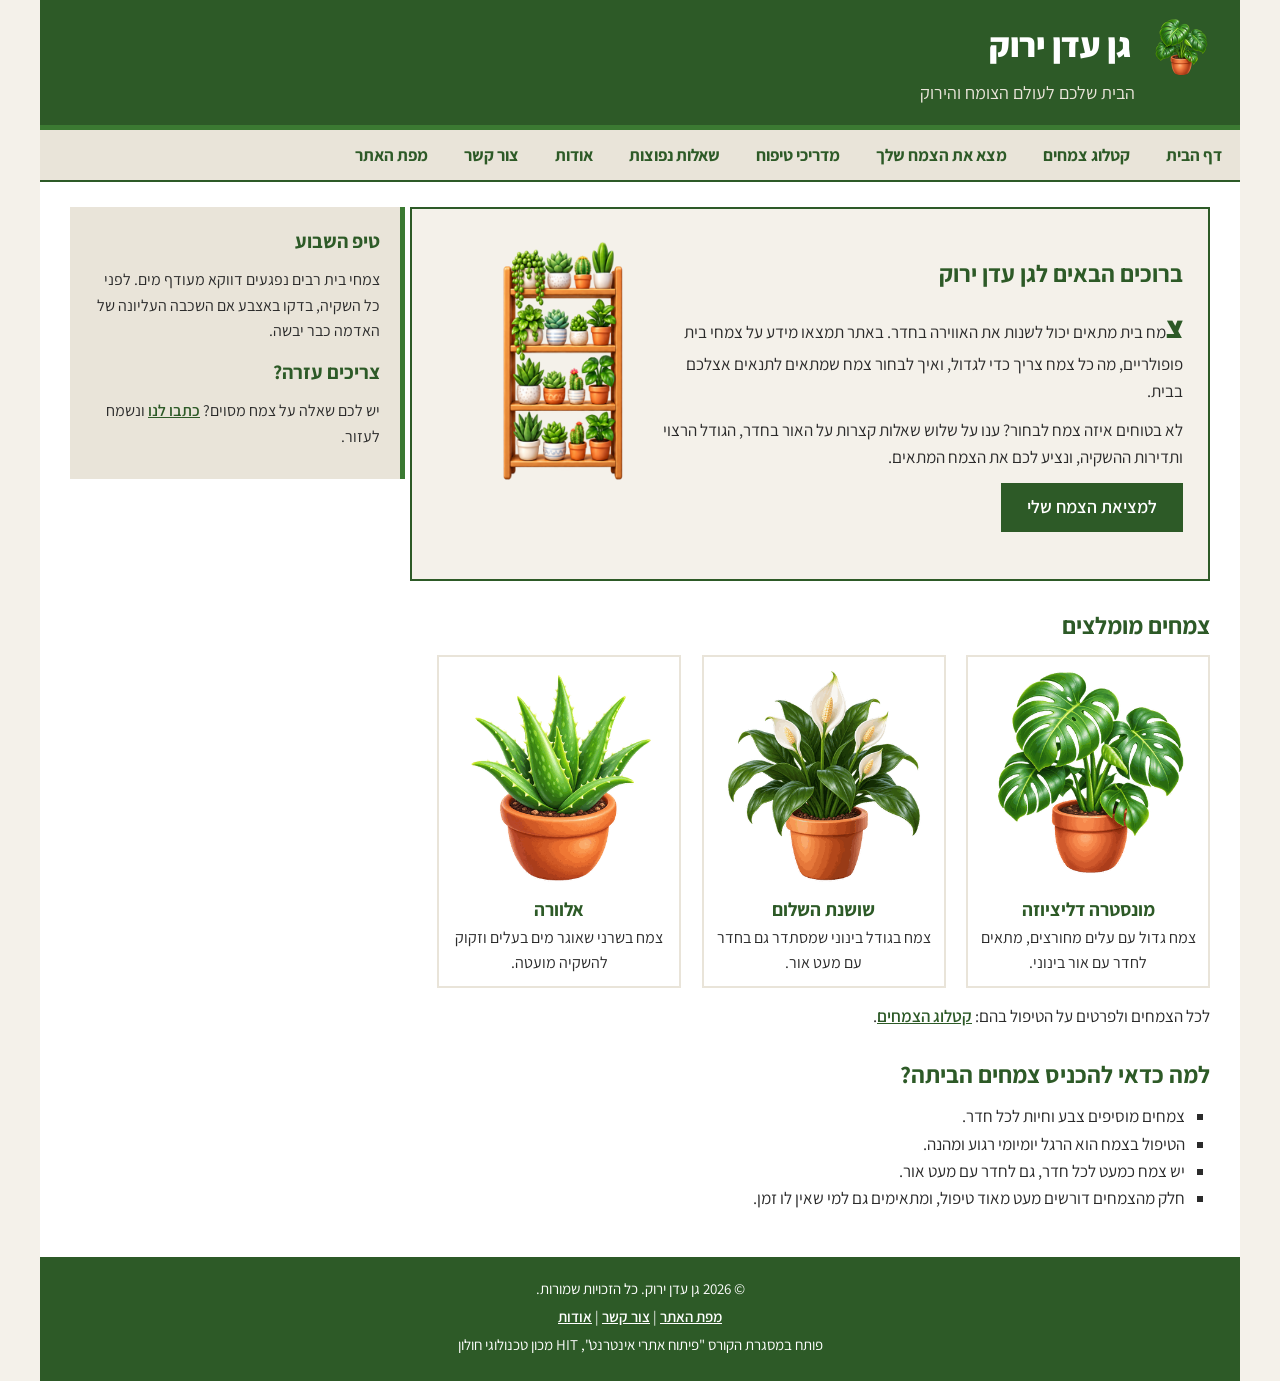
<file: index.html>
<!DOCTYPE html>
<html lang="he" dir="rtl">
<head>
    <meta charset="utf-8" />
    <title>גן עדן ירוק | דף הבית</title>
    <meta name="description" content="גן עדן ירוק: אתר לבחירת צמחי בית, עם קטלוג צמחים, טופס התאמה אישית וטיפים לטיפוח" />
    <meta name="keywords" content="צמחי בית, צמחים, קטלוג צמחים, טיפוח צמחים, גן עדן ירוק" />
    <meta name="author" content="יובל יוסף, ציון מגנזי" />
    <meta name="viewport" content="width=device-width, initial-scale=1.0, user-scalable=yes" />
    <link rel="icon" type="image/png" href="images/site/favicon.png" />
    <!-- CSS -->
    <link href="styles/reset.css" rel="stylesheet" />
    <link href="styles/myStyle.css" rel="stylesheet" />
</head>
<body>
    <div id="container">

        <!-- פתיח האתר: לוגו ומשפט פתיחה -->
        <header>
            <h1 class="logo"><img src="images/site/logo.png" alt="" /> גן עדן ירוק</h1>
            <p class="slogan">הבית שלכם לעולם הצומח והירוק</p>
        </header>

        <!-- תפריט ניווט ראשי -->
        <nav class="mainMenu" aria-label="תפריט ראשי">
            <ul>
                <li><a href="index.html">דף הבית</a></li>
                <li><a href="catalog.html">קטלוג צמחים</a>
                    <ul>
                        <li><a href="catalog.html#brightLight">צמחים לחדר מואר</a></li>
                        <li><a href="catalog.html#mediumLight">צמחים לאור בינוני</a></li>
                        <li><a href="catalog.html#lowLight">צמחים לחדר מוצל</a></li>
                        <li><a href="#" class="inactive" title="העמוד בבנייה">עציצים ותוספות</a></li>
                    </ul>
                </li>
                <li><a href="choosePlant.html">מצא את הצמח שלך</a></li>
                <li><a href="#" class="inactive" title="העמוד בבנייה">מדריכי טיפוח</a>
                    <ul>
                        <li><a href="#" class="inactive" title="העמוד בבנייה">השקיה נכונה</a></li>
                        <li><a href="#" class="inactive" title="העמוד בבנייה">העברת צמח לעציץ גדול יותר</a></li>
                        <li><a href="#" class="inactive" title="העמוד בבנייה">מזיקים נפוצים</a></li>
                    </ul>
                </li>
                <li><a href="#" class="inactive" title="העמוד בבנייה">שאלות נפוצות</a></li>
                <li><a href="about.html">אודות</a></li>
                <li><a href="contactUs.html">צור קשר</a></li>
                <li><a href="siteMap.html">מפת האתר</a></li>
            </ul>
        </nav>

        <div class="pageBody">
            <main>
                <!-- פתיח: מה יש באתר -->
                <section class="intro">
                    <img src="images/site/plant-shelves.png" alt="מדף עץ ועליו עציצים עם צמחי בית מסוגים שונים" title="מדף צמחים" />
                    <h2>ברוכים הבאים לגן עדן ירוק</h2>
                    <p class="lead">צמח בית מתאים יכול לשנות את האווירה בחדר. באתר תמצאו מידע על צמחי בית פופולריים, מה כל צמח צריך כדי לגדול, ואיך לבחור צמח שמתאים לתנאים אצלכם בבית.</p>
                    <p>לא בטוחים איזה צמח לבחור? ענו על שלוש שאלות קצרות על האור בחדר, הגודל הרצוי ותדירות ההשקיה, ונציע לכם את הצמח המתאים.</p>
                    <p><a href="choosePlant.html" class="button">למציאת הצמח שלי</a></p>
                </section>

                <!-- צמחים מומלצים -->
                <section>
                    <h2>צמחים מומלצים</h2>
                    <div class="featured">
                        <figure>
                            <img src="images/plants/13-monstera-deliciosa.png" alt="מונסטרה בעציץ חום, עם עלים גדולים ומחורצים" />
                            <figcaption><strong>מונסטרה דליציוזה</strong>צמח גדול עם עלים מחורצים, מתאים לחדר עם אור בינוני.</figcaption>
                        </figure>
                        <figure>
                            <img src="images/plants/17-peace-lily.png" alt="שושנת השלום בעציץ, עם עלים ירוקים כהים ופרחים לבנים" />
                            <figcaption><strong>שושנת השלום</strong>צמח בגודל בינוני שמסתדר גם בחדר עם מעט אור.</figcaption>
                        </figure>
                        <figure>
                            <img src="images/plants/02-aloe-vera.png" alt="אלוורה בעציץ, עם עלים עבים ומחודדים" />
                            <figcaption><strong>אלוורה</strong>צמח בשרני שאוגר מים בעלים וזקוק להשקיה מועטה.</figcaption>
                        </figure>
                    </div>
                    <p>לכל הצמחים ולפרטים על הטיפול בהם: <a href="catalog.html">קטלוג הצמחים</a>.</p>
                </section>

                <!-- למה צמחים -->
                <section>
                    <h2>למה כדאי להכניס צמחים הביתה?</h2>
                    <ul>
                        <li>צמחים מוסיפים צבע וחיות לכל חדר.</li>
                        <li>הטיפול בצמח הוא הרגל יומיומי רגוע ומהנה.</li>
                        <li>יש צמח כמעט לכל חדר, גם לחדר עם מעט אור.</li>
                        <li>חלק מהצמחים דורשים מעט מאוד טיפול, ומתאימים גם למי שאין לו זמן.</li>
                    </ul>
                </section>
            </main>

            <!-- תוכן נלווה -->
            <aside>
                <h2>טיפ השבוע</h2>
                <p>צמחי בית רבים נפגעים דווקא מעודף מים. לפני כל השקיה, בדקו באצבע אם השכבה העליונה של האדמה כבר יבשה.</p>
                <h2>צריכים עזרה?</h2>
                <p>יש לכם שאלה על צמח מסוים? <a href="contactUs.html">כתבו לנו</a> ונשמח לעזור.</p>
            </aside>
        </div>

        <!-- סיום האתר -->
        <footer>
            <p>&copy; 2026 גן עדן ירוק. כל הזכויות שמורות.</p>
            <p><a href="siteMap.html">מפת האתר</a> | <a href="contactUs.html">צור קשר</a> | <a href="about.html">אודות</a></p>
            <p>פותח במסגרת הקורס "פיתוח אתרי אינטרנט", HIT מכון טכנולוגי חולון</p>
        </footer>

    </div>
</body>
</html>
</file>
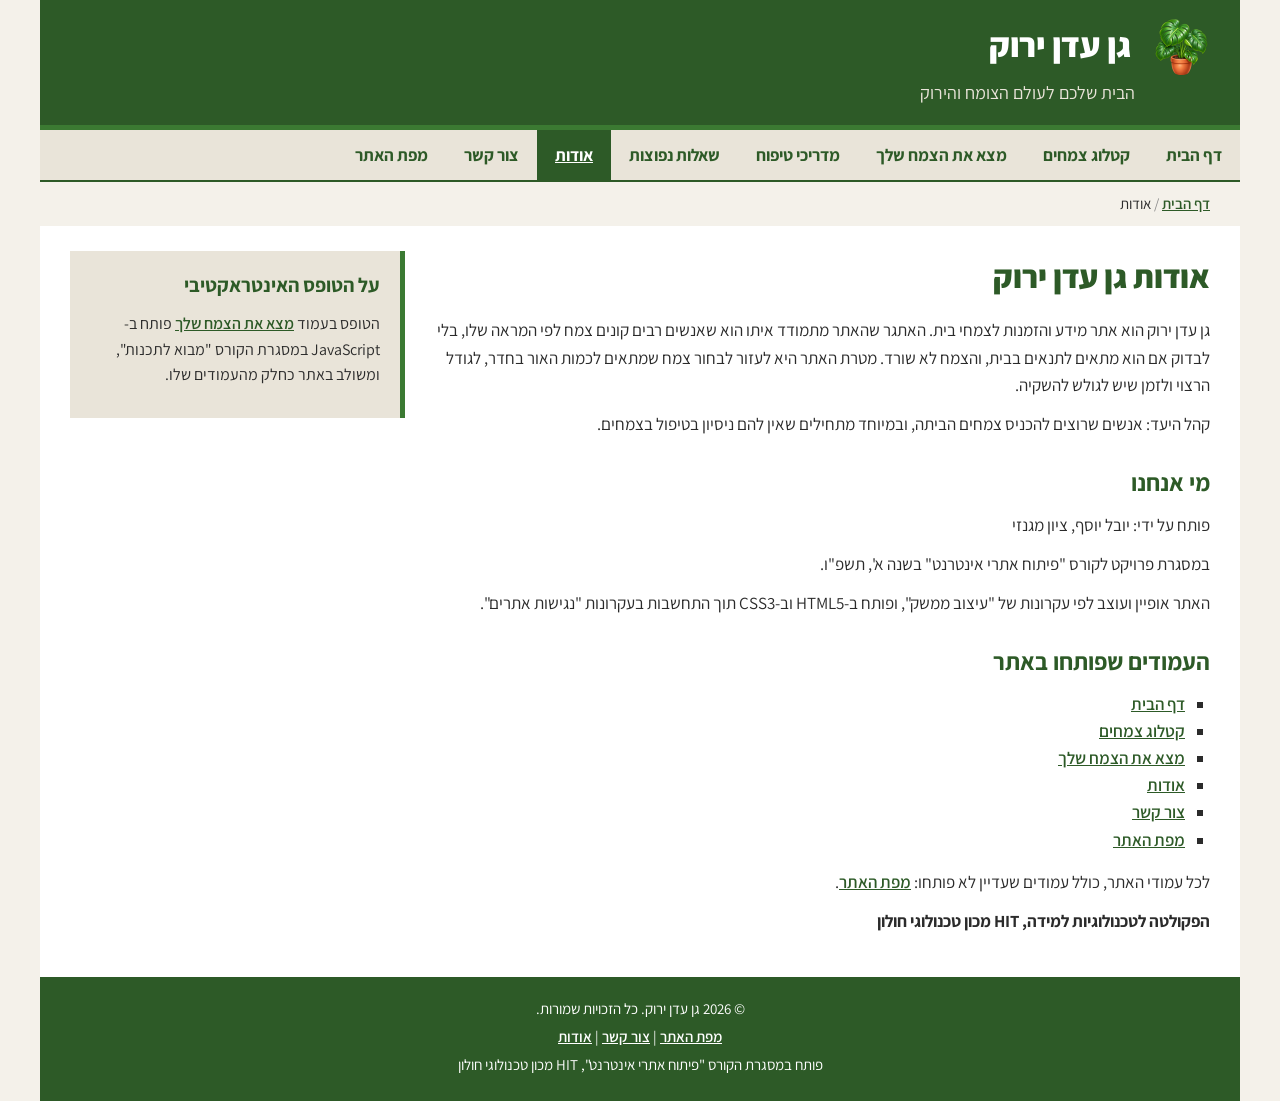
<file: about.html>
<!DOCTYPE html>
<html lang="he" dir="rtl">
<head>
    <meta charset="utf-8" />
    <title>גן עדן ירוק | אודות</title>
    <meta name="description" content="אודות אתר גן עדן ירוק: מטרות האתר, קהל היעד והעמודים שפותחו" />
    <meta name="keywords" content="אודות, גן עדן ירוק, פרויקט סיום, פיתוח אתרי אינטרנט" />
    <meta name="author" content="יובל יוסף, ציון מגנזי" />
    <meta name="viewport" content="width=device-width, initial-scale=1.0, user-scalable=yes" />
    <link rel="icon" type="image/png" href="images/site/favicon.png" />
    <!-- CSS -->
    <link href="styles/reset.css" rel="stylesheet" />
    <link href="styles/myStyle.css" rel="stylesheet" />
</head>
<body>
    <div id="container">

        <!-- פתיח האתר: לוגו ומשפט פתיחה -->
        <header>
            <a href="index.html" class="logo"><img src="images/site/logo.png" alt="" /> גן עדן ירוק</a>
            <p class="slogan">הבית שלכם לעולם הצומח והירוק</p>
        </header>

        <!-- תפריט ניווט ראשי -->
        <nav class="mainMenu" aria-label="תפריט ראשי">
            <ul>
                <li><a href="index.html">דף הבית</a></li>
                <li><a href="catalog.html">קטלוג צמחים</a>
                    <ul>
                        <li><a href="catalog.html#brightLight">צמחים לחדר מואר</a></li>
                        <li><a href="catalog.html#mediumLight">צמחים לאור בינוני</a></li>
                        <li><a href="catalog.html#lowLight">צמחים לחדר מוצל</a></li>
                        <li><a href="#" class="inactive" title="העמוד בבנייה">עציצים ותוספות</a></li>
                    </ul>
                </li>
                <li><a href="choosePlant.html">מצא את הצמח שלך</a></li>
                <li><a href="#" class="inactive" title="העמוד בבנייה">מדריכי טיפוח</a>
                    <ul>
                        <li><a href="#" class="inactive" title="העמוד בבנייה">השקיה נכונה</a></li>
                        <li><a href="#" class="inactive" title="העמוד בבנייה">העברת צמח לעציץ גדול יותר</a></li>
                        <li><a href="#" class="inactive" title="העמוד בבנייה">מזיקים נפוצים</a></li>
                    </ul>
                </li>
                <li><a href="#" class="inactive" title="העמוד בבנייה">שאלות נפוצות</a></li>
                <li><a href="about.html" class="current">אודות</a></li>
                <li><a href="contactUs.html">צור קשר</a></li>
                <li><a href="siteMap.html">מפת האתר</a></li>
            </ul>
        </nav>

        <!-- תפריט פירורי לחם -->
        <nav class="breadcrumbs" aria-label="פירורי לחם">
            <ul>
                <li><a href="index.html">דף הבית</a></li>
                <li>אודות</li>
            </ul>
        </nav>

        <div class="pageBody">
            <main>
                <h1>אודות גן עדן ירוק</h1>
                <p>גן עדן ירוק הוא אתר מידע והזמנות לצמחי בית. האתגר שהאתר מתמודד איתו הוא שאנשים רבים קונים צמח לפי המראה שלו, בלי לבדוק אם הוא מתאים לתנאים בבית, והצמח לא שורד. מטרת האתר היא לעזור לבחור צמח שמתאים לכמות האור בחדר, לגודל הרצוי ולזמן שיש לגולש להשקיה.</p>
                <p>קהל היעד: אנשים שרוצים להכניס צמחים הביתה, ובמיוחד מתחילים שאין להם ניסיון בטיפול בצמחים.</p>

                <h2>מי אנחנו</h2>
                <p>פותח על ידי: יובל יוסף, ציון מגנזי</p>
                <p>במסגרת פרויקט לקורס "פיתוח אתרי אינטרנט" בשנה א', תשפ"ו.</p>
                <p>האתר אופיין ועוצב לפי עקרונות של "עיצוב ממשק", ופותח ב-HTML5 וב-CSS3 תוך התחשבות בעקרונות "נגישות אתרים".</p>

                <h2>העמודים שפותחו באתר</h2>
                <ul>
                    <li><a href="index.html">דף הבית</a></li>
                    <li><a href="catalog.html">קטלוג צמחים</a></li>
                    <li><a href="choosePlant.html">מצא את הצמח שלך</a></li>
                    <li><a href="about.html">אודות</a></li>
                    <li><a href="contactUs.html">צור קשר</a></li>
                    <li><a href="siteMap.html">מפת האתר</a></li>
                </ul>
                <p>לכל עמודי האתר, כולל עמודים שעדיין לא פותחו: <a href="siteMap.html">מפת האתר</a>.</p>

                <p><strong>הפקולטה לטכנולוגיות למידה, HIT מכון טכנולוגי חולון</strong></p>
            </main>

            <!-- תוכן נלווה -->
            <aside>
                <h2>על הטופס האינטראקטיבי</h2>
                <p>הטופס בעמוד <a href="choosePlant.html">מצא את הצמח שלך</a> פותח ב-JavaScript במסגרת הקורס "מבוא לתכנות", ומשולב באתר כחלק מהעמודים שלו.</p>
            </aside>
        </div>

        <!-- סיום האתר -->
        <footer>
            <p>&copy; 2026 גן עדן ירוק. כל הזכויות שמורות.</p>
            <p><a href="siteMap.html">מפת האתר</a> | <a href="contactUs.html">צור קשר</a> | <a href="about.html">אודות</a></p>
            <p>פותח במסגרת הקורס "פיתוח אתרי אינטרנט", HIT מכון טכנולוגי חולון</p>
        </footer>

    </div>
</body>
</html>
</file>
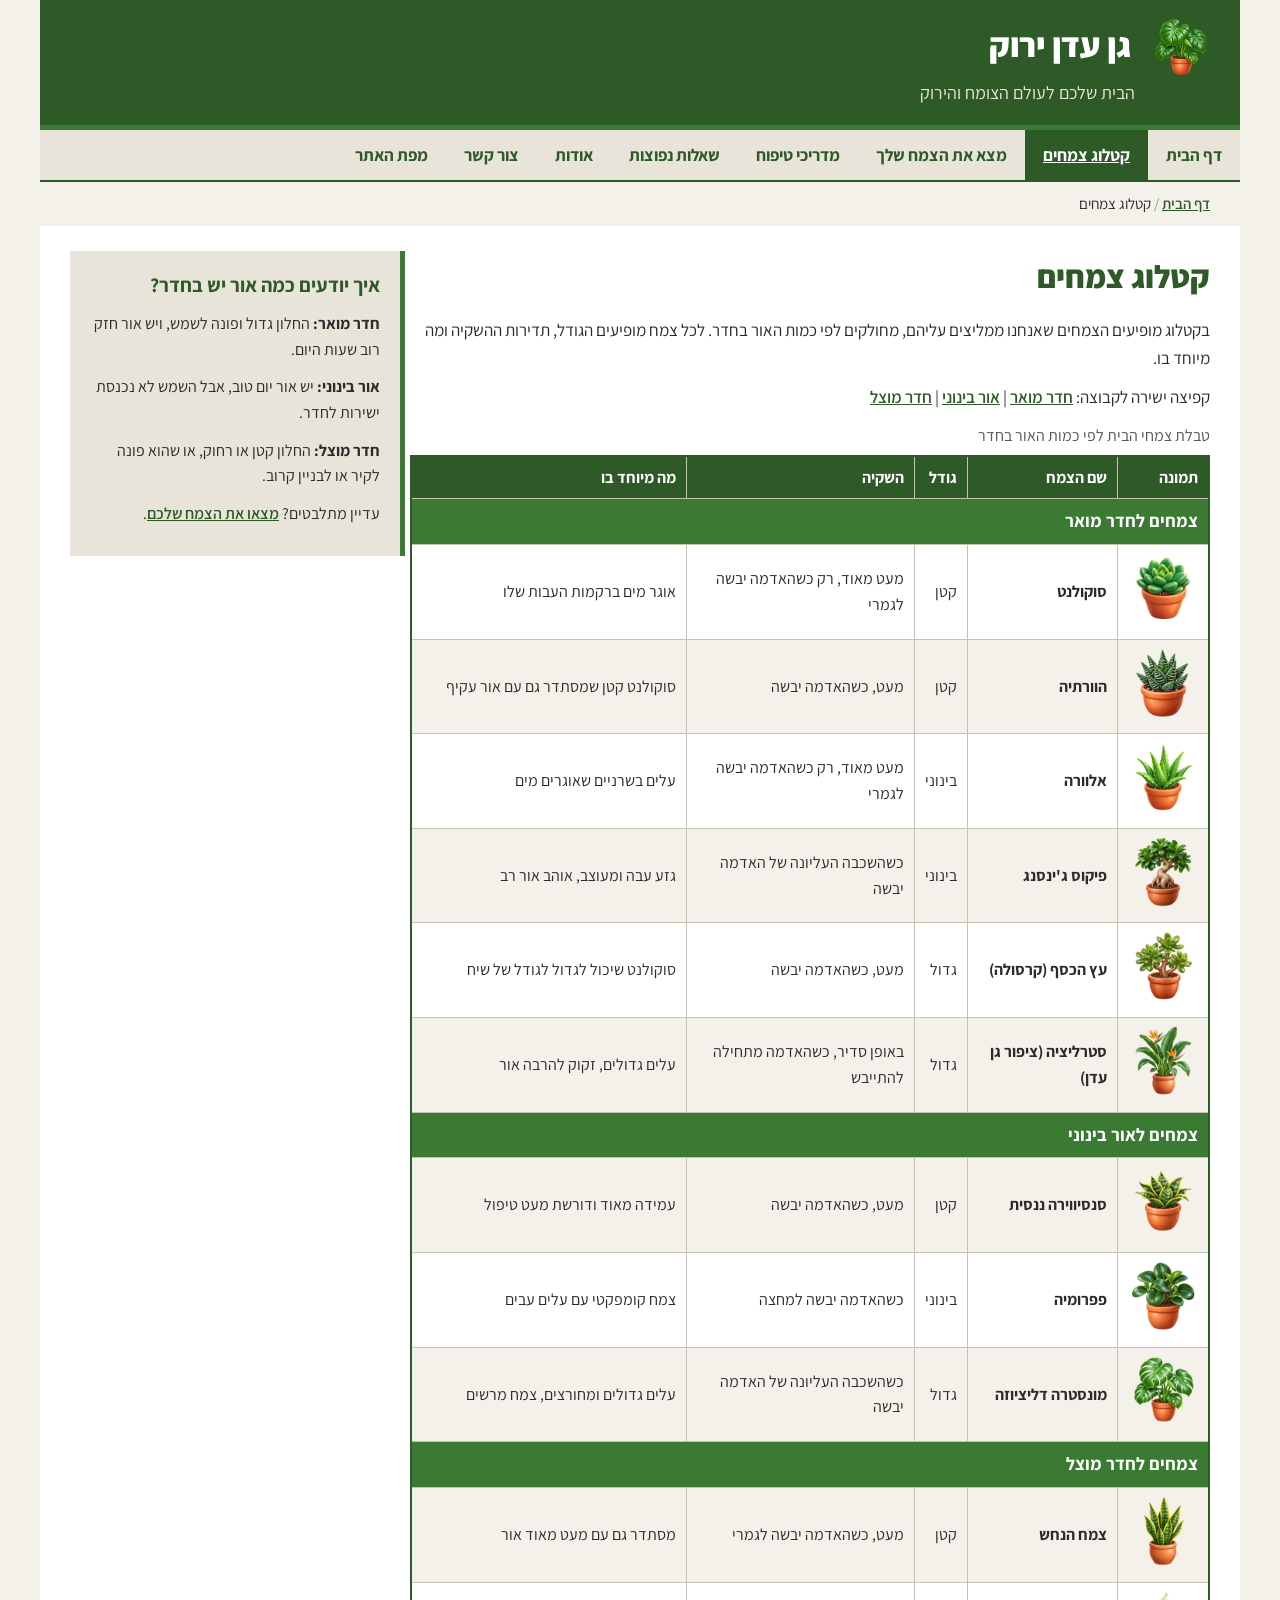
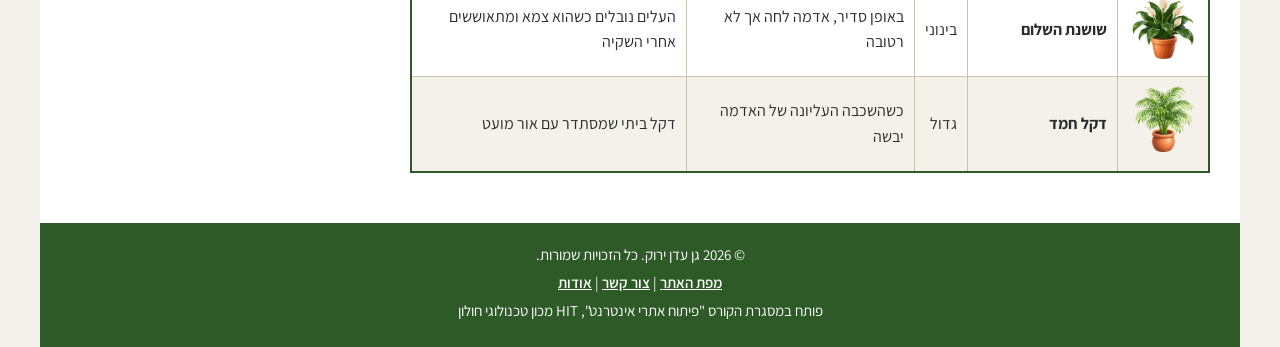
<file: catalog.html>
<!DOCTYPE html>
<html lang="he" dir="rtl">
<head>
    <meta charset="utf-8" />
    <title>גן עדן ירוק | קטלוג צמחים</title>
    <meta name="description" content="קטלוג צמחי הבית של גן עדן ירוק: גודל, השקיה והתאמה לתנאי האור בחדר" />
    <meta name="keywords" content="קטלוג צמחים, צמחי בית, צמחים לחדר מואר, צמחים לחדר מוצל, השקיה" />
    <meta name="author" content="יובל יוסף, ציון מגנזי" />
    <meta name="viewport" content="width=device-width, initial-scale=1.0, user-scalable=yes" />
    <link rel="icon" type="image/png" href="images/site/favicon.png" />
    <!-- CSS -->
    <link href="styles/reset.css" rel="stylesheet" />
    <link href="styles/myStyle.css" rel="stylesheet" />
</head>
<body>
    <div id="container">

        <!-- פתיח האתר: לוגו ומשפט פתיחה -->
        <header>
            <a href="index.html" class="logo"><img src="images/site/logo.png" alt="" /> גן עדן ירוק</a>
            <p class="slogan">הבית שלכם לעולם הצומח והירוק</p>
        </header>

        <!-- תפריט ניווט ראשי -->
        <nav class="mainMenu" aria-label="תפריט ראשי">
            <ul>
                <li><a href="index.html">דף הבית</a></li>
                <li><a href="catalog.html" class="current">קטלוג צמחים</a>
                    <ul>
                        <li><a href="catalog.html#brightLight">צמחים לחדר מואר</a></li>
                        <li><a href="catalog.html#mediumLight">צמחים לאור בינוני</a></li>
                        <li><a href="catalog.html#lowLight">צמחים לחדר מוצל</a></li>
                        <li><a href="#" class="inactive" title="העמוד בבנייה">עציצים ותוספות</a></li>
                    </ul>
                </li>
                <li><a href="choosePlant.html">מצא את הצמח שלך</a></li>
                <li><a href="#" class="inactive" title="העמוד בבנייה">מדריכי טיפוח</a>
                    <ul>
                        <li><a href="#" class="inactive" title="העמוד בבנייה">השקיה נכונה</a></li>
                        <li><a href="#" class="inactive" title="העמוד בבנייה">העברת צמח לעציץ גדול יותר</a></li>
                        <li><a href="#" class="inactive" title="העמוד בבנייה">מזיקים נפוצים</a></li>
                    </ul>
                </li>
                <li><a href="#" class="inactive" title="העמוד בבנייה">שאלות נפוצות</a></li>
                <li><a href="about.html">אודות</a></li>
                <li><a href="contactUs.html">צור קשר</a></li>
                <li><a href="siteMap.html">מפת האתר</a></li>
            </ul>
        </nav>

        <!-- תפריט פירורי לחם -->
        <nav class="breadcrumbs" aria-label="פירורי לחם">
            <ul>
                <li><a href="index.html">דף הבית</a></li>
                <li>קטלוג צמחים</li>
            </ul>
        </nav>

        <div class="pageBody">
            <main>
                <h1>קטלוג צמחים</h1>
                <p>בקטלוג מופיעים הצמחים שאנחנו ממליצים עליהם, מחולקים לפי כמות האור בחדר. לכל צמח מופיעים הגודל, תדירות ההשקיה ומה מיוחד בו.</p>
                <p>קפיצה ישירה לקבוצה: <a href="#brightLight">חדר מואר</a> | <a href="#mediumLight">אור בינוני</a> | <a href="#lowLight">חדר מוצל</a></p>

                <table class="catalog">
                    <caption>טבלת צמחי הבית לפי כמות האור בחדר</caption>
                    <tr>
                        <th>תמונה</th>
                        <th>שם הצמח</th>
                        <th>גודל</th>
                        <th>השקיה</th>
                        <th>מה מיוחד בו</th>
                    </tr>
                    <tr>
                        <th colspan="5" class="groupTitle" id="brightLight">צמחים לחדר מואר</th>
                    </tr>
                    <tr>
                        <td><img src="images/plants/01-succulent.png" alt="סוקולנט קטן בעציץ לבן" /></td>
                        <td><strong>סוקולנט</strong></td>
                        <td>קטן</td>
                        <td>מעט מאוד, רק כשהאדמה יבשה לגמרי</td>
                        <td>אוגר מים ברקמות העבות שלו</td>
                    </tr>
                    <tr>
                        <td><img src="images/plants/03-haworthia.png" alt="הוורתיה קטנה עם עלים מחודדים ומנוקדים" /></td>
                        <td><strong>הוורתיה</strong></td>
                        <td>קטן</td>
                        <td>מעט, כשהאדמה יבשה</td>
                        <td>סוקולנט קטן שמסתדר גם עם אור עקיף</td>
                    </tr>
                    <tr>
                        <td><img src="images/plants/02-aloe-vera.png" alt="אלוורה בעציץ, עם עלים עבים ומחודדים" /></td>
                        <td><strong>אלוורה</strong></td>
                        <td>בינוני</td>
                        <td>מעט מאוד, רק כשהאדמה יבשה לגמרי</td>
                        <td>עלים בשרניים שאוגרים מים</td>
                    </tr>
                    <tr>
                        <td><img src="images/plants/05-ficus-ginseng.png" alt="פיקוס ג'ינסנג עם גזע עבה ועלים קטנים" /></td>
                        <td><strong>פיקוס ג'ינסנג</strong></td>
                        <td>בינוני</td>
                        <td>כשהשכבה העליונה של האדמה יבשה</td>
                        <td>גזע עבה ומעוצב, אוהב אור רב</td>
                    </tr>
                    <tr>
                        <td><img src="images/plants/04-jade-plant-crassula.png" alt="עץ הכסף עם עלים עגולים ובשרניים" /></td>
                        <td><strong>עץ הכסף (קרסולה)</strong></td>
                        <td>גדול</td>
                        <td>מעט, כשהאדמה יבשה</td>
                        <td>סוקולנט שיכול לגדול לגודל של שיח</td>
                    </tr>
                    <tr>
                        <td><img src="images/plants/07-bird-of-paradise.png" alt="סטרליציה גדולה עם עלים רחבים ופרחים כתומים" /></td>
                        <td><strong>סטרליציה (ציפור גן עדן)</strong></td>
                        <td>גדול</td>
                        <td>באופן סדיר, כשהאדמה מתחילה להתייבש</td>
                        <td>עלים גדולים, זקוק להרבה אור</td>
                    </tr>
                    <tr>
                        <th colspan="5" class="groupTitle" id="mediumLight">צמחים לאור בינוני</th>
                    </tr>
                    <tr>
                        <td><img src="images/plants/08-dwarf-snake-plant.png" alt="סנסיווירה ננסית עם עלים קצרים וזקופים" /></td>
                        <td><strong>סנסיווירה ננסית</strong></td>
                        <td>קטן</td>
                        <td>מעט, כשהאדמה יבשה</td>
                        <td>עמידה מאוד ודורשת מעט טיפול</td>
                    </tr>
                    <tr>
                        <td><img src="images/plants/09-peperomia.png" alt="פפרומיה עם עלים עגולים ומבריקים" /></td>
                        <td><strong>פפרומיה</strong></td>
                        <td>בינוני</td>
                        <td>כשהאדמה יבשה למחצה</td>
                        <td>צמח קומפקטי עם עלים עבים</td>
                    </tr>
                    <tr>
                        <td><img src="images/plants/13-monstera-deliciosa.png" alt="מונסטרה עם עלים גדולים ומחורצים" /></td>
                        <td><strong>מונסטרה דליציוזה</strong></td>
                        <td>גדול</td>
                        <td>כשהשכבה העליונה של האדמה יבשה</td>
                        <td>עלים גדולים ומחורצים, צמח מרשים</td>
                    </tr>
                    <tr>
                        <th colspan="5" class="groupTitle" id="lowLight">צמחים לחדר מוצל</th>
                    </tr>
                    <tr>
                        <td><img src="images/plants/14-snake-plant.png" alt="צמח הנחש עם עלים ארוכים וזקופים" /></td>
                        <td><strong>צמח הנחש</strong></td>
                        <td>קטן</td>
                        <td>מעט, כשהאדמה יבשה לגמרי</td>
                        <td>מסתדר גם עם מעט מאוד אור</td>
                    </tr>
                    <tr>
                        <td><img src="images/plants/17-peace-lily.png" alt="שושנת השלום עם עלים כהים ופרחים לבנים" /></td>
                        <td><strong>שושנת השלום</strong></td>
                        <td>בינוני</td>
                        <td>באופן סדיר, אדמה לחה אך לא רטובה</td>
                        <td>העלים נובלים כשהוא צמא ומתאוששים אחרי השקיה</td>
                    </tr>
                    <tr>
                        <td><img src="images/plants/19-parlor-palm.png" alt="דקל חמד עם עלים דקים ומנוצים" /></td>
                        <td><strong>דקל חמד</strong></td>
                        <td>גדול</td>
                        <td>כשהשכבה העליונה של האדמה יבשה</td>
                        <td>דקל ביתי שמסתדר עם אור מועט</td>
                    </tr>
                </table>
            </main>

            <!-- תוכן נלווה -->
            <aside>
                <h2>איך יודעים כמה אור יש בחדר?</h2>
                <p><strong>חדר מואר:</strong> החלון גדול ופונה לשמש, ויש אור חזק רוב שעות היום.</p>
                <p><strong>אור בינוני:</strong> יש אור יום טוב, אבל השמש לא נכנסת ישירות לחדר.</p>
                <p><strong>חדר מוצל:</strong> החלון קטן או רחוק, או שהוא פונה לקיר או לבניין קרוב.</p>
                <p>עדיין מתלבטים? <a href="choosePlant.html">מצאו את הצמח שלכם</a>.</p>
            </aside>
        </div>

        <!-- סיום האתר -->
        <footer>
            <p>&copy; 2026 גן עדן ירוק. כל הזכויות שמורות.</p>
            <p><a href="siteMap.html">מפת האתר</a> | <a href="contactUs.html">צור קשר</a> | <a href="about.html">אודות</a></p>
            <p>פותח במסגרת הקורס "פיתוח אתרי אינטרנט", HIT מכון טכנולוגי חולון</p>
        </footer>

    </div>
</body>
</html>
</file>
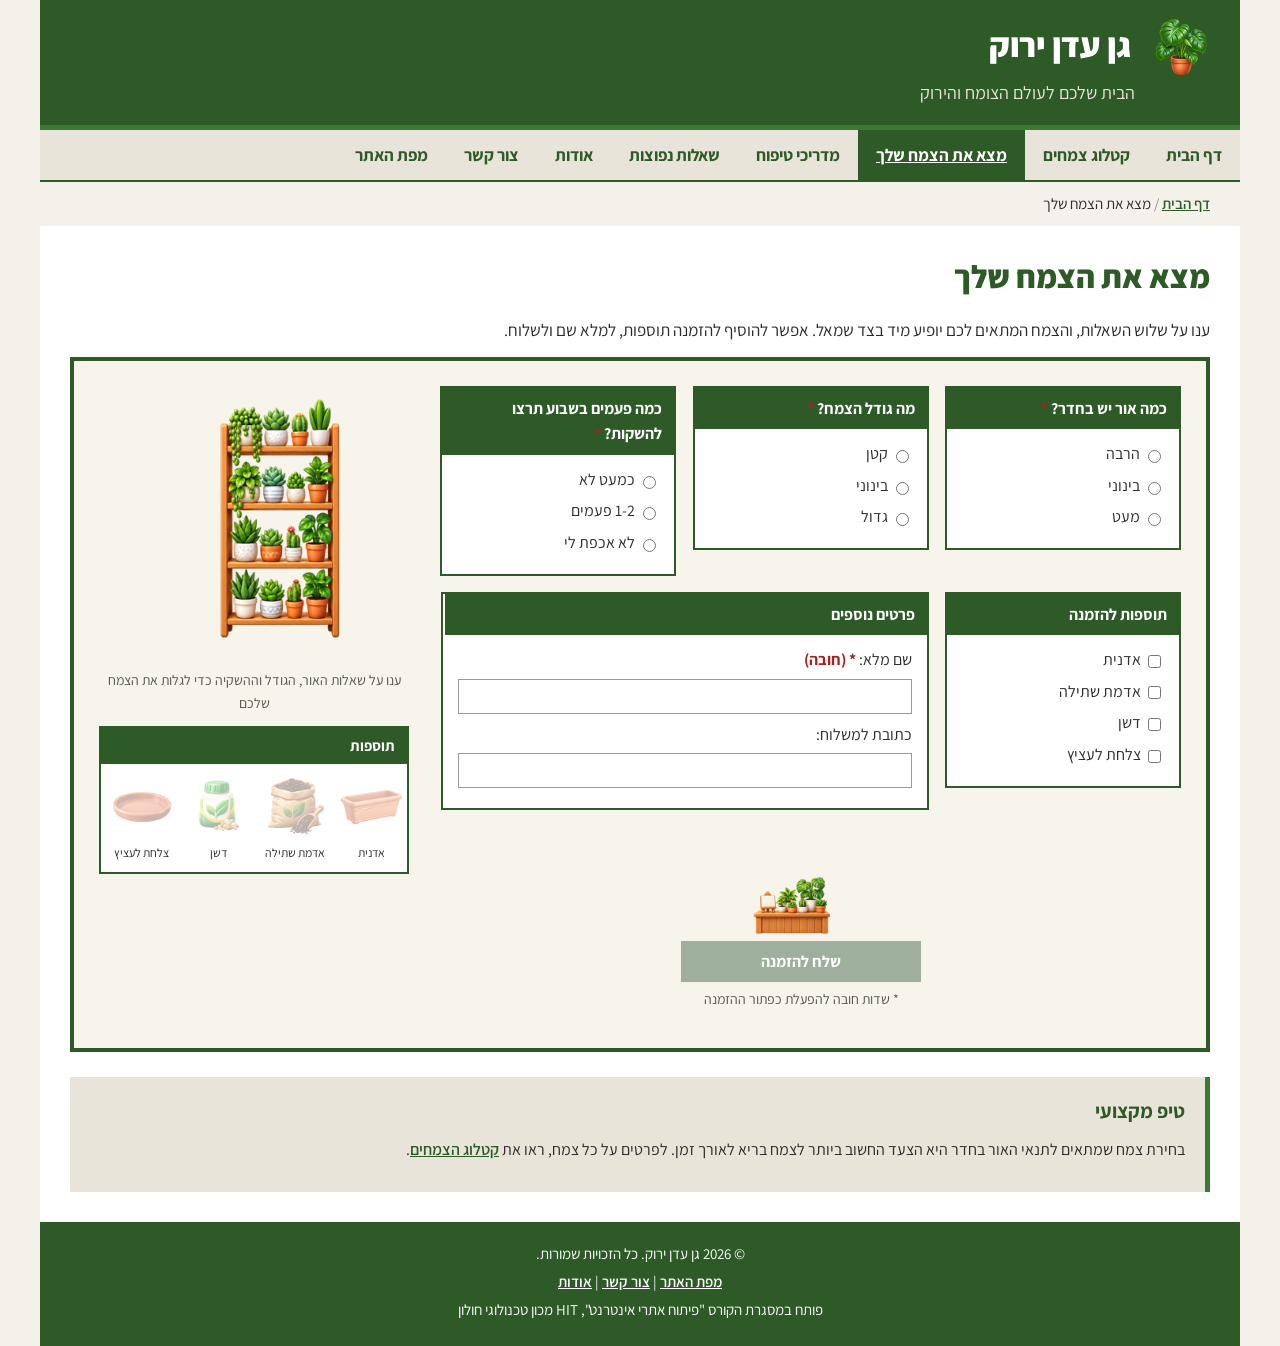
<file: choosePlant.html>
<!DOCTYPE html>
<html lang="he" dir="rtl">
<head>
    <meta charset="utf-8" />
    <title>גן עדן ירוק | מצא את הצמח שלך</title>
    <meta name="description" content="טופס אינטראקטיבי שמתאים לכם צמח בית לפי כמות האור בחדר, הגודל הרצוי ותדירות ההשקיה" />
    <meta name="keywords" content="בחירת צמח, התאמת צמח, צמחי בית, הזמנת צמח" />
    <meta name="author" content="יובל יוסף, ציון מגנזי" />
    <meta name="viewport" content="width=device-width, initial-scale=1.0, user-scalable=yes" />
    <link rel="icon" type="image/png" href="images/site/favicon.png" />
    <!-- CSS -->
    <link href="styles/reset.css" rel="stylesheet" />
    <link href="styles/myStyle.css" rel="stylesheet" />
    <!-- Scripts -->
    <script src="jScripts/choosePlant.js" type="text/javascript"></script>
</head>
<body onload="updateForm()">
    <div id="container">

        <!-- פתיח האתר: לוגו ומשפט פתיחה -->
        <header>
            <a href="index.html" class="logo"><img src="images/site/logo.png" alt="" /> גן עדן ירוק</a>
            <p class="slogan">הבית שלכם לעולם הצומח והירוק</p>
        </header>

        <!-- תפריט ניווט ראשי -->
        <nav class="mainMenu" aria-label="תפריט ראשי">
            <ul>
                <li><a href="index.html">דף הבית</a></li>
                <li><a href="catalog.html">קטלוג צמחים</a>
                    <ul>
                        <li><a href="catalog.html#brightLight">צמחים לחדר מואר</a></li>
                        <li><a href="catalog.html#mediumLight">צמחים לאור בינוני</a></li>
                        <li><a href="catalog.html#lowLight">צמחים לחדר מוצל</a></li>
                        <li><a href="#" class="inactive" title="העמוד בבנייה">עציצים ותוספות</a></li>
                    </ul>
                </li>
                <li><a href="choosePlant.html" class="current">מצא את הצמח שלך</a></li>
                <li><a href="#" class="inactive" title="העמוד בבנייה">מדריכי טיפוח</a>
                    <ul>
                        <li><a href="#" class="inactive" title="העמוד בבנייה">השקיה נכונה</a></li>
                        <li><a href="#" class="inactive" title="העמוד בבנייה">העברת צמח לעציץ גדול יותר</a></li>
                        <li><a href="#" class="inactive" title="העמוד בבנייה">מזיקים נפוצים</a></li>
                    </ul>
                </li>
                <li><a href="#" class="inactive" title="העמוד בבנייה">שאלות נפוצות</a></li>
                <li><a href="about.html">אודות</a></li>
                <li><a href="contactUs.html">צור קשר</a></li>
                <li><a href="siteMap.html">מפת האתר</a></li>
            </ul>
        </nav>

        <!-- תפריט פירורי לחם -->
        <nav class="breadcrumbs" aria-label="פירורי לחם">
            <ul>
                <li><a href="index.html">דף הבית</a></li>
                <li>מצא את הצמח שלך</li>
            </ul>
        </nav>

        <div class="pageBody fullWidth">
            <main>
                <h1>מצא את הצמח שלך</h1>
                <p>ענו על שלוש השאלות, והצמח המתאים לכם יופיע מיד בצד שמאל. אפשר להוסיף להזמנה תוספות, למלא שם ולשלוח.</p>

                <div class="plantCard">

                    <!-- צד ימין: כל הפקדים, וכפתור ההזמנה מתחתיהם -->
                    <div class="plantControls">

                        <!-- סט כפתורי רדיו 1: אור בחדר -->
                        <fieldset class="box">
                            <legend>כמה אור יש בחדר? <span class="required">*</span></legend>
                            <div class="boxContent">
                                <label><input type="radio" name="light" class="lightOpt" value="הרבה" onclick="updateForm()" /> הרבה</label>
                                <label><input type="radio" name="light" class="lightOpt" value="בינוני" onclick="updateForm()" /> בינוני</label>
                                <label><input type="radio" name="light" class="lightOpt" value="מעט" onclick="updateForm()" /> מעט</label>
                            </div>
                        </fieldset>

                        <!-- סט כפתורי רדיו 2: גודל הצמח -->
                        <fieldset class="box">
                            <legend>מה גודל הצמח? <span class="required">*</span></legend>
                            <div class="boxContent">
                                <label><input type="radio" name="size" class="sizeOpt" value="קטן" onclick="updateForm()" /> קטן</label>
                                <label><input type="radio" name="size" class="sizeOpt" value="בינוני" onclick="updateForm()" /> בינוני</label>
                                <label><input type="radio" name="size" class="sizeOpt" value="גדול" onclick="updateForm()" /> גדול</label>
                            </div>
                        </fieldset>

                        <!-- סט כפתורי רדיו 3: השקיה -->
                        <fieldset class="box">
                            <legend>כמה פעמים בשבוע תרצו להשקות? <span class="required">*</span></legend>
                            <div class="boxContent">
                                <label><input type="radio" name="water" class="waterOpt" value="כמעט לא" onclick="updateForm()" /> כמעט לא</label>
                                <label><input type="radio" name="water" class="waterOpt" value="1-2 פעמים" onclick="updateForm()" /> 1-2 פעמים</label>
                                <label><input type="radio" name="water" class="waterOpt" value="לא אכפת לי" onclick="updateForm()" /> לא אכפת לי</label>
                            </div>
                        </fieldset>

                        <!-- סט Checkbox: תוספות להזמנה (הסדר כאן זהה לסדר התמונות בתיבת התצוגה) -->
                        <fieldset class="box">
                            <legend>תוספות להזמנה</legend>
                            <div class="boxContent">
                                <label><input type="checkbox" class="extraOpt" value="אדנית" onclick="updateForm()" /> אדנית</label>
                                <label><input type="checkbox" class="extraOpt" value="אדמת שתילה" onclick="updateForm()" /> אדמת שתילה</label>
                                <label><input type="checkbox" class="extraOpt" value="דשן" onclick="updateForm()" /> דשן</label>
                                <label><input type="checkbox" class="extraOpt" value="צלחת לעציץ" onclick="updateForm()" /> צלחת לעציץ</label>
                            </div>
                        </fieldset>

                        <!-- תיבות טקסט: פרטים נוספים -->
                        <fieldset class="box wide">
                            <legend>פרטים נוספים</legend>
                            <div class="boxContent">
                                <label for="fullName">שם מלא: <span class="required">* (חובה)</span></label>
                                <input type="text" id="fullName" class="textField" oninput="updateForm()" />

                                <label for="address">כתובת למשלוח:</label>
                                <input type="text" id="address" class="textField" />
                            </div>
                        </fieldset>

                        <!-- אזור ההזמנה: תמונת הדוכן וכפתור האישור, מתחת לכל הפקדים -->
                        <div class="checkout">
                            <img src="images/site/plant-stand.png" alt="" />
                            <input type="button" id="submitBtn" class="orderButton" value="שלח להזמנה" onclick="sendOrder()" disabled="disabled" />
                            <p class="hint">* שדות חובה להפעלת כפתור ההזמנה</p>
                        </div>
                    </div>

                    <!-- צד שמאל: תצוגת הצמח והתוספות -->
                    <div class="plantDisplay">
                        <div class="plantBox">
                            <!-- במצב התחלתי מוצגת תמונת המדפים הכללית -->
                            <div id="defaultShelvesView">
                                <img src="images/site/plant-shelves.png" alt="מדף עץ ועליו עציצים עם צמחי בית" />
                                <p class="hint">ענו על שאלות האור, הגודל וההשקיה כדי לגלות את הצמח שלכם</p>
                            </div>

                            <!-- אחרי בחירה בשלושת סטי הרדיו מוצגת תמונת הצמח המתאים -->
                            <div id="plantResultContainer">
                                <h2 id="plantTitle">הצמח שלך הוא:</h2>
                                <img id="plantImg" src="images/plants/01-succulent.png" alt="תמונת הצמח המותאם" />
                            </div>
                        </div>

                        <!-- תמונות התוספות: שקיפות חלקית, מודגשות כשהתיבה מסומנת -->
                        <div class="extrasBox">
                            <h2>תוספות</h2>
                            <figure><img class="extraImg" src="images/addons/rectangular-planter.png" alt="אדנית מלבנית" /><figcaption>אדנית</figcaption></figure>
                            <figure><img class="extraImg" src="images/addons/premium-potting-soil.png" alt="שק אדמת שתילה" /><figcaption>אדמת שתילה</figcaption></figure>
                            <figure><img class="extraImg" src="images/addons/fertilizer.png" alt="צנצנת דשן" /><figcaption>דשן</figcaption></figure>
                            <figure><img class="extraImg" src="images/addons/plant-pot-saucer.png" alt="צלחת לעציץ" /><figcaption>צלחת לעציץ</figcaption></figure>
                        </div>
                    </div>

                </div>

                <!-- חלון סיכום הזמנה, מוסתר עד הלחיצה על כפתור האישור -->
                <div id="summaryModal">
                    <div class="modalContent">
                        <h2>ההזמנה התקבלה!</h2>
                        <div id="summaryText"></div>
                        <input type="button" class="orderButton" value="סגור" onclick="closeSummary()" />
                    </div>
                </div>
            </main>

            <!-- תוכן נלווה -->
            <aside>
                <h2>טיפ מקצועי</h2>
                <p>בחירת צמח שמתאים לתנאי האור בחדר היא הצעד החשוב ביותר לצמח בריא לאורך זמן. לפרטים על כל צמח, ראו את <a href="catalog.html">קטלוג הצמחים</a>.</p>
            </aside>
        </div>

        <!-- סיום האתר -->
        <footer>
            <p>&copy; 2026 גן עדן ירוק. כל הזכויות שמורות.</p>
            <p><a href="siteMap.html">מפת האתר</a> | <a href="contactUs.html">צור קשר</a> | <a href="about.html">אודות</a></p>
            <p>פותח במסגרת הקורס "פיתוח אתרי אינטרנט", HIT מכון טכנולוגי חולון</p>
        </footer>

    </div>
</body>
</html>
</file>
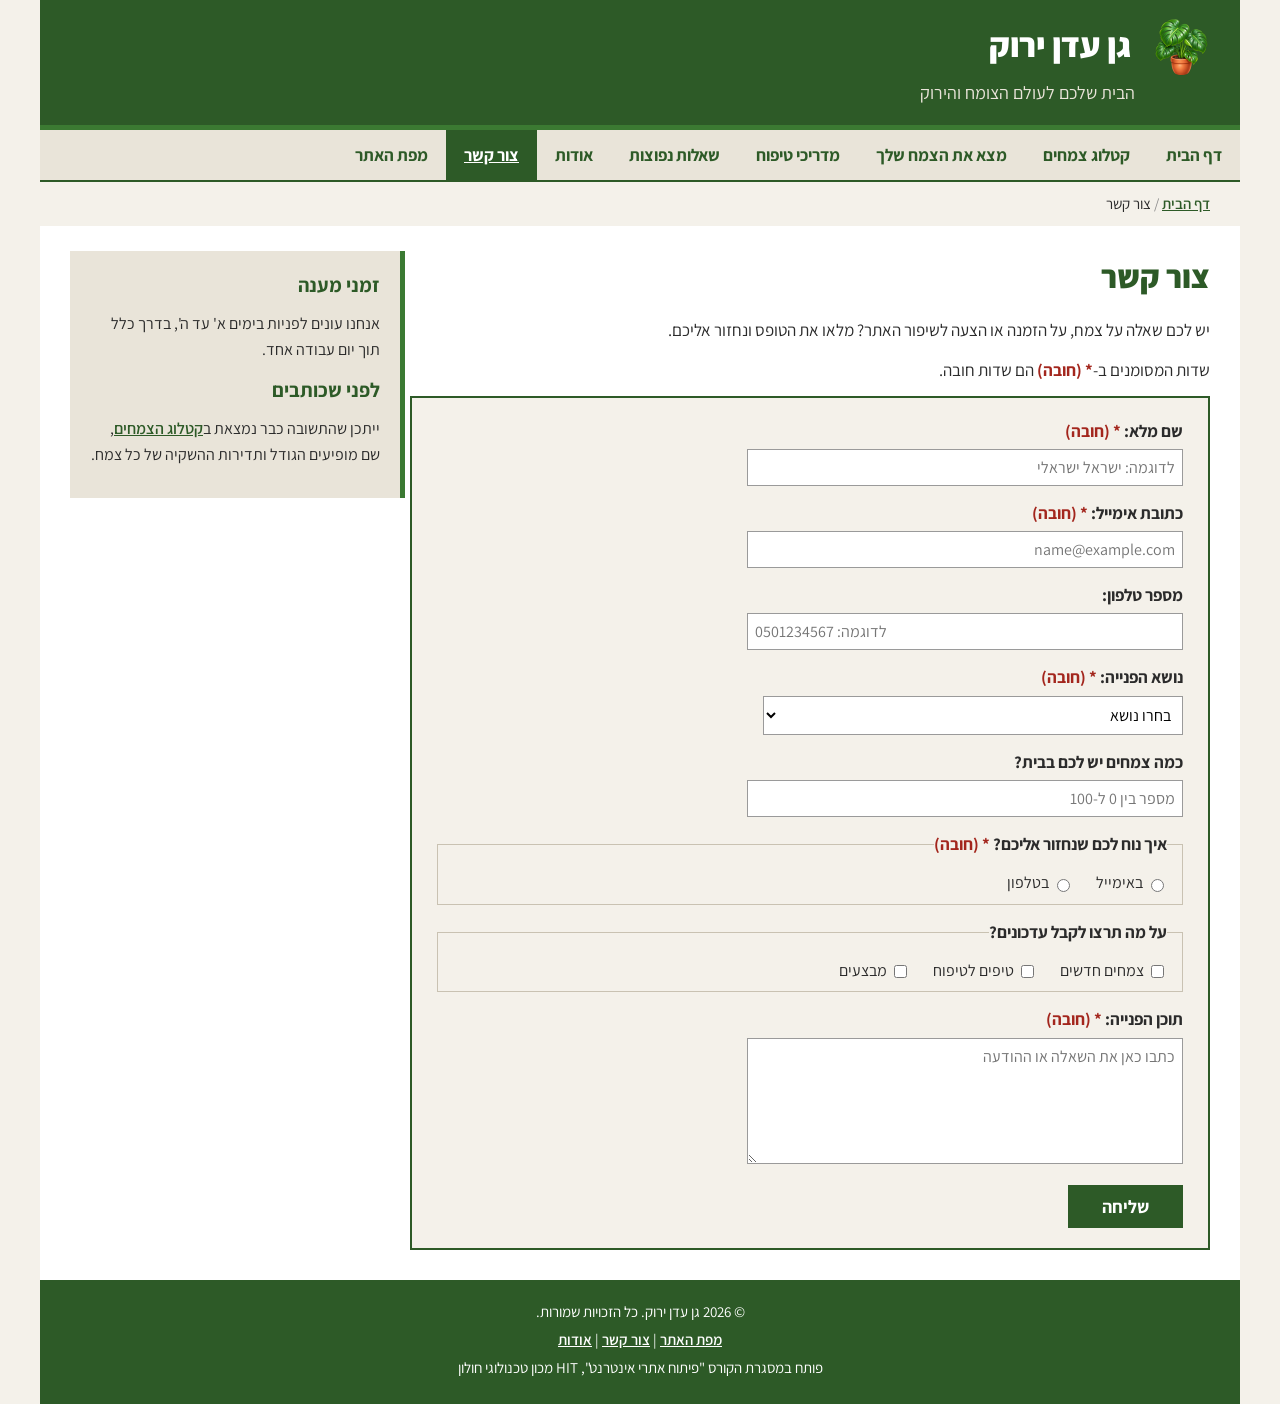
<file: contactUs.html>
<!DOCTYPE html>
<html lang="he" dir="rtl">
<head>
    <meta charset="utf-8" />
    <title>גן עדן ירוק | צור קשר</title>
    <meta name="description" content="יצירת קשר עם גן עדן ירוק: שאלות על צמחים, הזמנות והצעות" />
    <meta name="keywords" content="צור קשר, שאלות על צמחים, הזמנת צמחים, גן עדן ירוק" />
    <meta name="author" content="יובל יוסף, ציון מגנזי" />
    <meta name="viewport" content="width=device-width, initial-scale=1.0, user-scalable=yes" />
    <link rel="icon" type="image/png" href="images/site/favicon.png" />
    <!-- CSS -->
    <link href="styles/reset.css" rel="stylesheet" />
    <link href="styles/myStyle.css" rel="stylesheet" />
</head>
<body>
    <div id="container">

        <!-- פתיח האתר: לוגו ומשפט פתיחה -->
        <header>
            <a href="index.html" class="logo"><img src="images/site/logo.png" alt="" /> גן עדן ירוק</a>
            <p class="slogan">הבית שלכם לעולם הצומח והירוק</p>
        </header>

        <!-- תפריט ניווט ראשי -->
        <nav class="mainMenu" aria-label="תפריט ראשי">
            <ul>
                <li><a href="index.html">דף הבית</a></li>
                <li><a href="catalog.html">קטלוג צמחים</a>
                    <ul>
                        <li><a href="catalog.html#brightLight">צמחים לחדר מואר</a></li>
                        <li><a href="catalog.html#mediumLight">צמחים לאור בינוני</a></li>
                        <li><a href="catalog.html#lowLight">צמחים לחדר מוצל</a></li>
                        <li><a href="#" class="inactive" title="העמוד בבנייה">עציצים ותוספות</a></li>
                    </ul>
                </li>
                <li><a href="choosePlant.html">מצא את הצמח שלך</a></li>
                <li><a href="#" class="inactive" title="העמוד בבנייה">מדריכי טיפוח</a>
                    <ul>
                        <li><a href="#" class="inactive" title="העמוד בבנייה">השקיה נכונה</a></li>
                        <li><a href="#" class="inactive" title="העמוד בבנייה">העברת צמח לעציץ גדול יותר</a></li>
                        <li><a href="#" class="inactive" title="העמוד בבנייה">מזיקים נפוצים</a></li>
                    </ul>
                </li>
                <li><a href="#" class="inactive" title="העמוד בבנייה">שאלות נפוצות</a></li>
                <li><a href="about.html">אודות</a></li>
                <li><a href="contactUs.html" class="current">צור קשר</a></li>
                <li><a href="siteMap.html">מפת האתר</a></li>
            </ul>
        </nav>

        <!-- תפריט פירורי לחם -->
        <nav class="breadcrumbs" aria-label="פירורי לחם">
            <ul>
                <li><a href="index.html">דף הבית</a></li>
                <li>צור קשר</li>
            </ul>
        </nav>

        <div class="pageBody">
            <main>
                <h1>צור קשר</h1>
                <p>יש לכם שאלה על צמח, על הזמנה או הצעה לשיפור האתר? מלאו את הטופס ונחזור אליכם.</p>
                <p>שדות המסומנים ב-<span class="required">* (חובה)</span> הם שדות חובה.</p>

                <form class="contactForm" action="#" method="get">

                    <div class="field">
                        <label for="fullName" class="title">שם מלא: <span class="required">* (חובה)</span></label>
                        <input type="text" id="fullName" name="fullName" class="textField" placeholder="לדוגמה: ישראל ישראלי" required="required" />
                    </div>

                    <div class="field">
                        <label for="email" class="title">כתובת אימייל: <span class="required">* (חובה)</span></label>
                        <input type="email" id="email" name="email" class="textField" placeholder="name@example.com" required="required" />
                    </div>

                    <div class="field">
                        <label for="phone" class="title">מספר טלפון:</label>
                        <input type="tel" id="phone" name="phone" class="textField" placeholder="לדוגמה: 0501234567" pattern="0[0-9]{8,9}" title="מספר טלפון בן 9 או 10 ספרות, שמתחיל ב-0" />
                    </div>

                    <div class="field">
                        <label for="subject" class="title">נושא הפנייה: <span class="required">* (חובה)</span></label>
                        <select id="subject" name="subject" required="required">
                            <option value="">בחרו נושא</option>
                            <option value="plantQuestion">שאלה על צמח</option>
                            <option value="order">הזמנה קיימת</option>
                            <option value="suggestion">הצעה לשיפור האתר</option>
                            <option value="other">אחר</option>
                        </select>
                    </div>

                    <div class="field">
                        <label for="plantsCount" class="title">כמה צמחים יש לכם בבית?</label>
                        <input type="number" id="plantsCount" name="plantsCount" class="textField" min="0" max="100" placeholder="מספר בין 0 ל-100" />
                    </div>

                    <fieldset>
                        <legend>איך נוח לכם שנחזור אליכם? <span class="required">* (חובה)</span></legend>
                        <label><input type="radio" name="contactBy" value="email" required="required" /> באימייל</label>
                        <label><input type="radio" name="contactBy" value="phone" /> בטלפון</label>
                    </fieldset>

                    <fieldset>
                        <legend>על מה תרצו לקבל עדכונים?</legend>
                        <label><input type="checkbox" name="updates" value="newPlants" /> צמחים חדשים</label>
                        <label><input type="checkbox" name="updates" value="careTips" /> טיפים לטיפוח</label>
                        <label><input type="checkbox" name="updates" value="sales" /> מבצעים</label>
                    </fieldset>

                    <div class="field">
                        <label for="message" class="title">תוכן הפנייה: <span class="required">* (חובה)</span></label>
                        <textarea id="message" name="message" placeholder="כתבו כאן את השאלה או ההודעה" required="required"></textarea>
                    </div>

                    <input type="submit" class="submitButton" value="שליחה" />
                </form>
            </main>

            <!-- תוכן נלווה -->
            <aside>
                <h2>זמני מענה</h2>
                <p>אנחנו עונים לפניות בימים א' עד ה', בדרך כלל תוך יום עבודה אחד.</p>
                <h2>לפני שכותבים</h2>
                <p>ייתכן שהתשובה כבר נמצאת ב<a href="catalog.html">קטלוג הצמחים</a>, שם מופיעים הגודל ותדירות ההשקיה של כל צמח.</p>
            </aside>
        </div>

        <!-- סיום האתר -->
        <footer>
            <p>&copy; 2026 גן עדן ירוק. כל הזכויות שמורות.</p>
            <p><a href="siteMap.html">מפת האתר</a> | <a href="contactUs.html">צור קשר</a> | <a href="about.html">אודות</a></p>
            <p>פותח במסגרת הקורס "פיתוח אתרי אינטרנט", HIT מכון טכנולוגי חולון</p>
        </footer>

    </div>
</body>
</html>
</file>
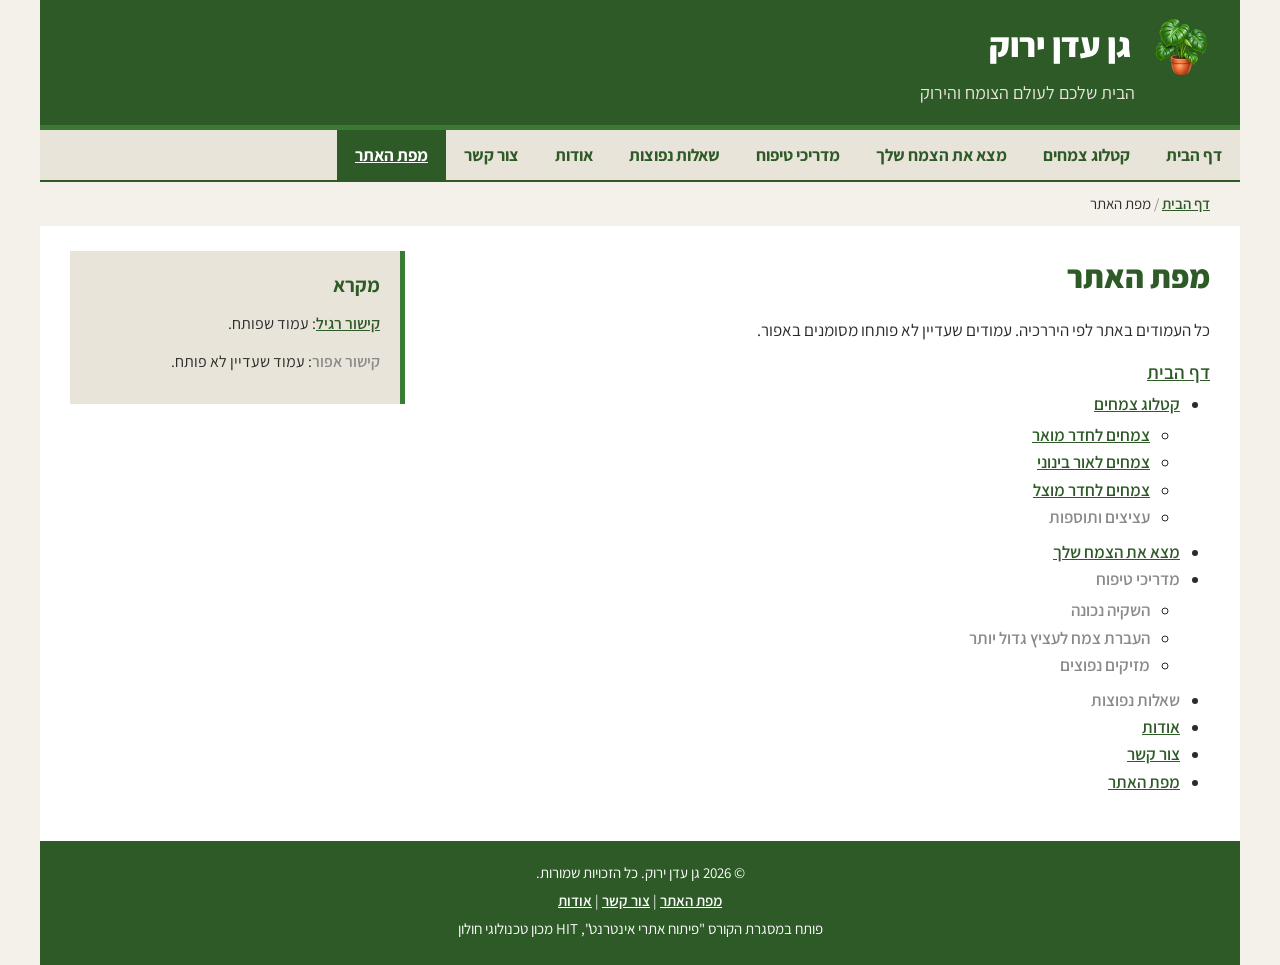
<file: siteMap.html>
<!DOCTYPE html>
<html lang="he" dir="rtl">
<head>
    <meta charset="utf-8" />
    <title>גן עדן ירוק | מפת האתר</title>
    <meta name="description" content="מפת האתר של גן עדן ירוק: כל עמודי האתר לפי היררכיה" />
    <meta name="keywords" content="מפת האתר, עמודי האתר, גן עדן ירוק" />
    <meta name="author" content="יובל יוסף, ציון מגנזי" />
    <meta name="viewport" content="width=device-width, initial-scale=1.0, user-scalable=yes" />
    <link rel="icon" type="image/png" href="images/site/favicon.png" />
    <!-- CSS -->
    <link href="styles/reset.css" rel="stylesheet" />
    <link href="styles/myStyle.css" rel="stylesheet" />
</head>
<body>
    <div id="container">

        <!-- פתיח האתר: לוגו ומשפט פתיחה -->
        <header>
            <a href="index.html" class="logo"><img src="images/site/logo.png" alt="" /> גן עדן ירוק</a>
            <p class="slogan">הבית שלכם לעולם הצומח והירוק</p>
        </header>

        <!-- תפריט ניווט ראשי -->
        <nav class="mainMenu" aria-label="תפריט ראשי">
            <ul>
                <li><a href="index.html">דף הבית</a></li>
                <li><a href="catalog.html">קטלוג צמחים</a>
                    <ul>
                        <li><a href="catalog.html#brightLight">צמחים לחדר מואר</a></li>
                        <li><a href="catalog.html#mediumLight">צמחים לאור בינוני</a></li>
                        <li><a href="catalog.html#lowLight">צמחים לחדר מוצל</a></li>
                        <li><a href="#" class="inactive" title="העמוד בבנייה">עציצים ותוספות</a></li>
                    </ul>
                </li>
                <li><a href="choosePlant.html">מצא את הצמח שלך</a></li>
                <li><a href="#" class="inactive" title="העמוד בבנייה">מדריכי טיפוח</a>
                    <ul>
                        <li><a href="#" class="inactive" title="העמוד בבנייה">השקיה נכונה</a></li>
                        <li><a href="#" class="inactive" title="העמוד בבנייה">העברת צמח לעציץ גדול יותר</a></li>
                        <li><a href="#" class="inactive" title="העמוד בבנייה">מזיקים נפוצים</a></li>
                    </ul>
                </li>
                <li><a href="#" class="inactive" title="העמוד בבנייה">שאלות נפוצות</a></li>
                <li><a href="about.html">אודות</a></li>
                <li><a href="contactUs.html">צור קשר</a></li>
                <li><a href="siteMap.html" class="current">מפת האתר</a></li>
            </ul>
        </nav>

        <!-- תפריט פירורי לחם -->
        <nav class="breadcrumbs" aria-label="פירורי לחם">
            <ul>
                <li><a href="index.html">דף הבית</a></li>
                <li>מפת האתר</li>
            </ul>
        </nav>

        <div class="pageBody">
            <main>
                <h1>מפת האתר</h1>
                <p>כל העמודים באתר לפי היררכיה. עמודים שעדיין לא פותחו מסומנים באפור.</p>

                <div class="siteMap">
                    <ul>
                        <li><a href="index.html">דף הבית</a>
                            <ul>
                                <li><a href="catalog.html">קטלוג צמחים</a>
                                    <ul>
                                        <li><a href="catalog.html#brightLight">צמחים לחדר מואר</a></li>
                                        <li><a href="catalog.html#mediumLight">צמחים לאור בינוני</a></li>
                                        <li><a href="catalog.html#lowLight">צמחים לחדר מוצל</a></li>
                                        <li><a href="#" class="inactive">עציצים ותוספות</a></li>
                                    </ul>
                                </li>
                                <li><a href="choosePlant.html">מצא את הצמח שלך</a></li>
                                <li><a href="#" class="inactive">מדריכי טיפוח</a>
                                    <ul>
                                        <li><a href="#" class="inactive">השקיה נכונה</a></li>
                                        <li><a href="#" class="inactive">העברת צמח לעציץ גדול יותר</a></li>
                                        <li><a href="#" class="inactive">מזיקים נפוצים</a></li>
                                    </ul>
                                </li>
                                <li><a href="#" class="inactive">שאלות נפוצות</a></li>
                                <li><a href="about.html">אודות</a></li>
                                <li><a href="contactUs.html">צור קשר</a></li>
                                <li><a href="siteMap.html">מפת האתר</a></li>
                            </ul>
                        </li>
                    </ul>
                </div>
            </main>

            <!-- תוכן נלווה -->
            <aside>
                <h2>מקרא</h2>
                <p><a href="catalog.html">קישור רגיל</a>: עמוד שפותח.</p>
                <p><a href="#" class="inactive">קישור אפור</a>: עמוד שעדיין לא פותח.</p>
            </aside>
        </div>

        <!-- סיום האתר -->
        <footer>
            <p>&copy; 2026 גן עדן ירוק. כל הזכויות שמורות.</p>
            <p><a href="siteMap.html">מפת האתר</a> | <a href="contactUs.html">צור קשר</a> | <a href="about.html">אודות</a></p>
            <p>פותח במסגרת הקורס "פיתוח אתרי אינטרנט", HIT מכון טכנולוגי חולון</p>
        </footer>

    </div>
</body>
</html>
</file>
<file: styles/myStyle.css>
/* =========================================================
   גן עדן ירוק: קובץ העיצוב של כל עמודי האתר
   ========================================================= */

/* הטמעת פונט מ-Google Fonts (לפני הגדרות ה-body) */
@import url('https://fonts.googleapis.com/css2?family=Assistant:wght@400;600;700;800&display=swap');


/* ---------- הגדרות כלליות ---------- */

body {
    direction: rtl;
    background-color: #f4f1ea;
    color: #2b2b2b;
    line-height: 1.6;
}

/* קובץ ה-reset מגדיר Arial לכל התגיות, ולכן מגדירים כאן את הפונט של האתר מחדש */
body, h1, h2, h3, p, a, span, strong, ul, ol, li, table, caption, th, td,
form, fieldset, legend, label, input, select, textarea, figure, figcaption {
    font-family: Assistant, Arial, sans-serif;
}

/* הקונטיינר: רוחב קבוע וממורכז בכל רזולוציה */
#container {
    width: 1200px;
    margin: 0 auto;
    background-color: #ffffff;
}

h1 {
    font-size: 32px;
    font-weight: 800;
    color: #2d5a27;
    margin-bottom: 15px;
}

h2 {
    font-size: 24px;
    font-weight: 700;
    color: #2d5a27;
    margin: 25px 0 10px 0;
}

h3 {
    font-size: 19px;
    font-weight: 700;
    color: #3b7a32;
    margin: 15px 0 5px 0;
}

p {
    font-size: 17px;
    margin-bottom: 12px;
}

main ul, main ol {
    margin: 0 25px 15px 0;
    font-size: 17px;
}

main ul {
    list-style-type: square;
}

a {
    color: #2d5a27;
    font-weight: 600;
}

/* סדר האינטראקציות לקישורים: visited, hover, active */
a:visited {
    color: #5a4a2d;
}

a:hover {
    color: #3b7a32;
    text-decoration: none;
}

a:active {
    color: #1a3a16;
}

/* קישור לעמוד שלא פותח: צבע אפור וסמן "לא זמין" (לא בתפריט הראשי) */
a.inactive, a.inactive:visited, a.inactive:hover {
    color: #8a8a8a;
    cursor: not-allowed;
    text-decoration: none;
}

strong {
    font-weight: 700;
}


/* ---------- פתיח האתר (header) ---------- */

#container > header {
    background-color: #2d5a27;
    padding: 18px 30px;
    border-bottom: 5px solid #3b7a32;
}

/* הלוגו: תמונה + טקסט חי (בעמוד הבית בתוך h1) */
header .logo {
    color: #ffffff;
    font-size: 34px;
    font-weight: 800;
    text-decoration: none;
    margin: 0;
}

header .logo a, header a.logo {
    color: #ffffff;
    text-decoration: none;
}

header .logo img {
    width: 60px;
    height: 60px;
    vertical-align: middle;
    margin-left: 12px;
}

header .slogan {
    color: #e9e4d9;
    font-size: 18px;
    margin: 0 75px 0 0;
}


/* ---------- תפריט ניווט ראשי ---------- */

nav.mainMenu {
    background-color: #e9e4d9;
    border-bottom: 2px solid #2d5a27;
    height: 50px;
}

/* תפריט אופקי: כל פריט "צף" לימין */
nav.mainMenu > ul > li {
    float: right;
    position: relative;
}

nav.mainMenu > ul > li > a {
    display: block;
    height: 50px;
    line-height: 50px;
    padding: 0 18px;
    color: #2d5a27;
    font-size: 17px;
    font-weight: 700;
    text-decoration: none;
    transition: background-color 0.3s, color 0.3s;
}

nav.mainMenu > ul > li > a:hover {
    background-color: #2d5a27;
    color: #ffffff;
}

/* העמוד הנוכחי: רקע כהה וגם קו תחתון, כדי לא להסתמך על צבע בלבד */
nav.mainMenu > ul > li > a.current {
    background-color: #2d5a27;
    color: #ffffff;
    text-decoration: underline;
}

/* תת תפריט: מוסתר בטעינה ומוצג רק במעבר עכבר על הפריט */
nav.mainMenu li ul {
    display: none;
    position: absolute;
    top: 50px;
    right: 0;
    width: 220px;
    background-color: #ffffff;
    border: 2px solid #2d5a27;
    z-index: 5;
}

nav.mainMenu li:hover ul {
    display: block;
}

nav.mainMenu li ul li a {
    display: block;
    padding: 10px 15px;
    color: #2d5a27;
    text-decoration: none;
    font-size: 16px;
}

nav.mainMenu li ul li a:hover {
    background-color: #e9e4d9;
}

/* עמודים שלא פותחו בתפריט הראשי: אותו צבע כמו שאר הפריטים (לפי ההנחיה לא צובעים באפור בתפריט הראשי),
   אבל בלי שינוי במעבר עכבר ועם סמן "לא זמין" */
nav.mainMenu > ul > li > a.inactive,
nav.mainMenu > ul > li > a.inactive:hover {
    background-color: #e9e4d9;
    color: #2d5a27;
    cursor: not-allowed;
}

nav.mainMenu li ul li a.inactive,
nav.mainMenu li ul li a.inactive:hover {
    background-color: #ffffff;
    color: #2d5a27;
    cursor: not-allowed;
}


/* ---------- פירורי לחם ---------- */

nav.breadcrumbs {
    padding: 10px 30px;
    background-color: #f4f1ea;
    font-size: 15px;
}

nav.breadcrumbs li {
    display: inline;
}

/* הוספת התו המפריד אחרי כל פריט, בלי לפגוע במשמעות הסמנטית של הרשימה */
nav.breadcrumbs li:after {
    content: " / ";
    color: #8a8a8a;
}

/* אחרי הפריט האחרון (העמוד הנוכחי) אין מפריד */
nav.breadcrumbs li:last-child:after {
    content: "";
}


/* ---------- תוכן ראשי ותוכן נלווה ---------- */

/* עמוד עם תוכן נלווה: התוכן מימין והתוכן הנלווה משמאל */
div.pageBody {
    padding: 25px 30px 30px 30px;
}

div.pageBody > main {
    float: right;
    width: 800px;
}

div.pageBody > aside {
    float: left;
    width: 290px;
}

/* עמוד ללא עמודות: התוכן תופס את כל הרוחב */
div.pageBody.fullWidth > main,
div.pageBody.fullWidth > aside {
    float: none;
    width: auto;
}

aside {
    background-color: #e9e4d9;
    border-right: 5px solid #3b7a32;
    padding: 18px 20px;
}

div.pageBody.fullWidth > aside {
    margin-top: 25px;
}

aside h2 {
    font-size: 20px;
    margin-top: 0;
}

aside p {
    font-size: 16px;
}

/* ניקוי ה-float בתוך אזור התוכן, כדי שהריפוד התחתון יישמר לפני הסיום */
div.pageBody:after {
    content: "";
    display: block;
    clear: both;
}


/* ---------- סיום האתר (footer) ---------- */

#container > footer {
    background-color: #2d5a27;
    color: #ffffff;
    text-align: center;
    padding: 20px;
}

footer p {
    font-size: 15px;
    margin-bottom: 4px;
}

footer a, footer a:visited {
    color: #ffffff;
}

footer a:hover {
    color: #e9e4d9;
}


/* ---------- דף הבית ---------- */

section.intro {
    background-color: #f4f1ea;
    border: 2px solid #2d5a27;
    padding: 20px 25px;
    height: 330px;
}

section.intro img {
    float: left;
    width: 200px;
    height: auto;
    margin-right: 20px;
}

/* האות הראשונה בפסקת הפתיחה */
section.intro p.lead:first-letter {
    font-size: 30px;
    font-weight: 800;
    color: #2d5a27;
}

/* קישור שמעוצב ככפתור */
a.button, a.button:visited {
    display: inline-block;
    background-color: #2d5a27;
    color: #ffffff;
    padding: 10px 26px;
    text-decoration: none;
    font-size: 18px;
    transition: background-color 0.3s;
}

a.button:hover {
    background-color: #3b7a32;
    color: #ffffff;
}

/* כרטיסי צמחים מומלצים: זה לצד זה */
div.featured figure {
    display: inline-block;
    width: 220px;
    margin: 0 0 15px 16px;
    vertical-align: top;
    text-align: center;
    border: 2px solid #e9e4d9;
    padding: 10px;
}

div.featured figure:last-child {
    margin-left: 0;
}

div.featured img {
    width: 100%;
    height: auto;
}

div.featured figcaption {
    font-size: 16px;
}

div.featured figcaption strong {
    display: block;
    font-size: 19px;
    color: #2d5a27;
}


/* ---------- קטלוג הצמחים (טבלה) ---------- */

table.catalog {
    width: 100%;
    border: 2px solid #2d5a27;
    margin-bottom: 20px;
}

table.catalog caption {
    text-align: right;
    font-size: 16px;
    padding-bottom: 6px;
    color: #555555;
}

table.catalog th, table.catalog td {
    border: 1px solid #c9c2b2;
    padding: 8px 10px;
    text-align: right;
    vertical-align: middle;
    font-size: 16px;
}

table.catalog th {
    background-color: #2d5a27;
    color: #ffffff;
    font-weight: 700;
}

/* שורת כותרת של קבוצה (תא ממוזג) */
table.catalog th.groupTitle {
    background-color: #3b7a32;
    font-size: 18px;
}

/* שורות זוגיות בצבע רקע שונה, לקריאות */
table.catalog tr:nth-child(even) td {
    background-color: #f4f1ea;
}

table.catalog td img {
    width: 70px;
    height: 70px;
}


/* ---------- טפסים (צור קשר) ---------- */

form.contactForm {
    background-color: #f4f1ea;
    border: 2px solid #2d5a27;
    padding: 20px 25px;
}

form.contactForm div.field {
    margin-bottom: 14px;
}

form.contactForm label.title, form.contactForm legend {
    display: block;
    font-weight: 700;
    font-size: 17px;
    margin-bottom: 4px;
}

form.contactForm input.textField, form.contactForm select, form.contactForm textarea {
    width: 420px;
    padding: 7px;
    border: 1px solid #9a9a9a;
    background-color: #ffffff;
    font-size: 16px;
}

form.contactForm textarea {
    height: 110px;
}

form.contactForm fieldset {
    border: 1px solid #c9c2b2;
    padding: 8px 15px;
    margin-bottom: 14px;
}

form.contactForm fieldset label {
    margin-left: 20px;
    font-size: 16px;
}

/* סימון שדה חובה: כוכבית וגם המילה "חובה", לא רק צבע */
span.required {
    color: #a3261d;
    font-weight: 700;
}

form.contactForm input.submitButton {
    background-color: #2d5a27;
    color: #ffffff;
    border: 0;
    padding: 10px 34px;
    font-size: 18px;
    font-weight: 700;
    cursor: pointer;
    transition: background-color 0.3s;
}

form.contactForm input.submitButton:hover {
    background-color: #3b7a32;
}


/* ---------- מפת האתר ---------- */

/* רשימה היררכית: כל רמה מוזזת פנימה ובעלת תבליט שונה */
div.siteMap > ul {
    list-style-type: none;
    margin-right: 0;
}

div.siteMap > ul > li {
    font-size: 19px;
    font-weight: 700;
}

div.siteMap ul ul {
    list-style-type: disc;
    margin: 4px 30px 8px 0;
    font-weight: 400;
    font-size: 17px;
}

div.siteMap ul ul ul {
    list-style-type: circle;
}


/* =========================================================
   עמוד "מצא את הצמח שלך" (טופס אינטראקטיבי)
   ========================================================= */

div.plantCard {
    background-color: #f7f4ec;
    border: 4px solid #2d5a27;
    padding: 25px;
}

/* ניקוי ה-float בתוך הכרטיס */
div.plantCard:after {
    content: "";
    display: block;
    clear: both;
}

/* צד ימין: הפקדים */
div.plantControls {
    float: right;
    width: 760px;
}

/* צד שמאל: תצוגת הצמח והתוספות */
div.plantDisplay {
    float: left;
    width: 310px;
}

/* תיבות הפקדים הירוקות: זו לצד זו */
fieldset.box {
    display: inline-block;
    vertical-align: top;
    width: 232px;
    margin: 0 0 16px 12px;
    background-color: #ffffff;
    border: 2px solid #2d5a27;
}

fieldset.box.wide {
    width: 482px;
}

/* רוחב פס הכותרת = רוחב התיבה פחות הריפוד שלו */
fieldset.box.wide legend {
    width: 458px;
}

/* float גורם ל-legend להתנהג כמו פס כותרת רגיל בראש התיבה */
fieldset.box legend {
    float: right;
    width: 208px;
    background-color: #2d5a27;
    color: #ffffff;
    padding: 8px 12px;
    font-weight: 700;
    font-size: 16px;
}

fieldset.box div.boxContent {
    clear: both;
    padding: 12px 15px;
}

fieldset.box div.boxContent label {
    display: block;
    margin-bottom: 6px;
    font-size: 16px;
    cursor: pointer;
}

fieldset.box div.boxContent input.textField {
    width: 440px;
    padding: 6px;
    border: 1px solid #9a9a9a;
    margin-bottom: 8px;
    font-size: 16px;
}

/* אזור ההזמנה: מתחת לכל הפקדים וממורכז */
div.checkout {
    text-align: center;
    padding-top: 5px;
}

div.checkout img {
    display: block;
    height: 110px;
    width: auto;
    margin: 0 auto;
}

input.orderButton {
    width: 240px;
    background-color: #2d5a27;
    color: #ffffff;
    border: 0;
    padding: 10px;
    font-size: 16px;
    font-weight: 700;
    cursor: pointer;
    transition: background-color 0.2s;
}

input.orderButton:hover {
    background-color: #1c3823;
}

/* כפתור מנוטרל */
input.orderButton:disabled {
    background-color: #9eaf9e;
    cursor: not-allowed;
}

p.hint {
    font-size: 14px;
    color: #555555;
    text-align: center;
    margin-top: 6px;
}

/* תצוגת הצמח */
div.plantBox {
    text-align: center;
    height: 330px;
}

#defaultShelvesView img {
    height: 270px;
    width: auto;
}

/* מצב התחלתי: תוצאת הצמח מוסתרת עד שנבחרו שלושת סטי הרדיו */
#plantResultContainer {
    display: none;
}

#plantResultContainer h2 {
    font-size: 18px;
    margin: 0 0 5px 0;
}

#plantResultContainer img {
    width: 230px;
    height: auto;
}

/* תמונות התוספות */
div.extrasBox {
    background-color: #ffffff;
    border: 2px solid #2d5a27;
    margin-top: 10px;
}

div.extrasBox h2 {
    background-color: #2d5a27;
    color: #ffffff;
    font-size: 15px;
    margin: 0;
    padding: 6px 12px;
}

div.extrasBox figure {
    display: inline-block;
    width: 66px;
    margin: 10px 3px;
    text-align: center;
    font-size: 12px;
}

/* מצב התחלתי: שקיפות חלקית. JavaScript משנה ל-1 כשהתיבה מסומנת, והמעבר הדרגתי */
img.extraImg {
    width: 64px;
    height: 64px;
    opacity: 0.35;
    transition: opacity 0.3s;
}

/* חלון הסיכום: רקע כהה על כל המסך, מוסתר עד הלחיצה על הכפתור */
#summaryModal {
    display: none;
    position: fixed;
    top: 0;
    left: 0;
    width: 100%;
    height: 100%;
    background-color: rgba(0, 0, 0, 0.5);
    z-index: 10;
}

div.modalContent {
    width: 400px;
    margin: 120px auto 0 auto;
    background-color: #f7f4ec;
    border: 4px solid #2d5a27;
    padding: 25px 30px;
    text-align: center;
}

div.modalContent h2 {
    margin-top: 0;
}

#summaryText {
    text-align: right;
    font-size: 16px;
    margin-bottom: 15px;
}


/* ---------- התאמה למסכים קטנים ---------- */

/* במסכים צרים מוסתרת תמונת המדפים בדף הבית */
@media screen and (max-width: 800px) {
    section.intro img {
        display: none;
    }
}
</file>
